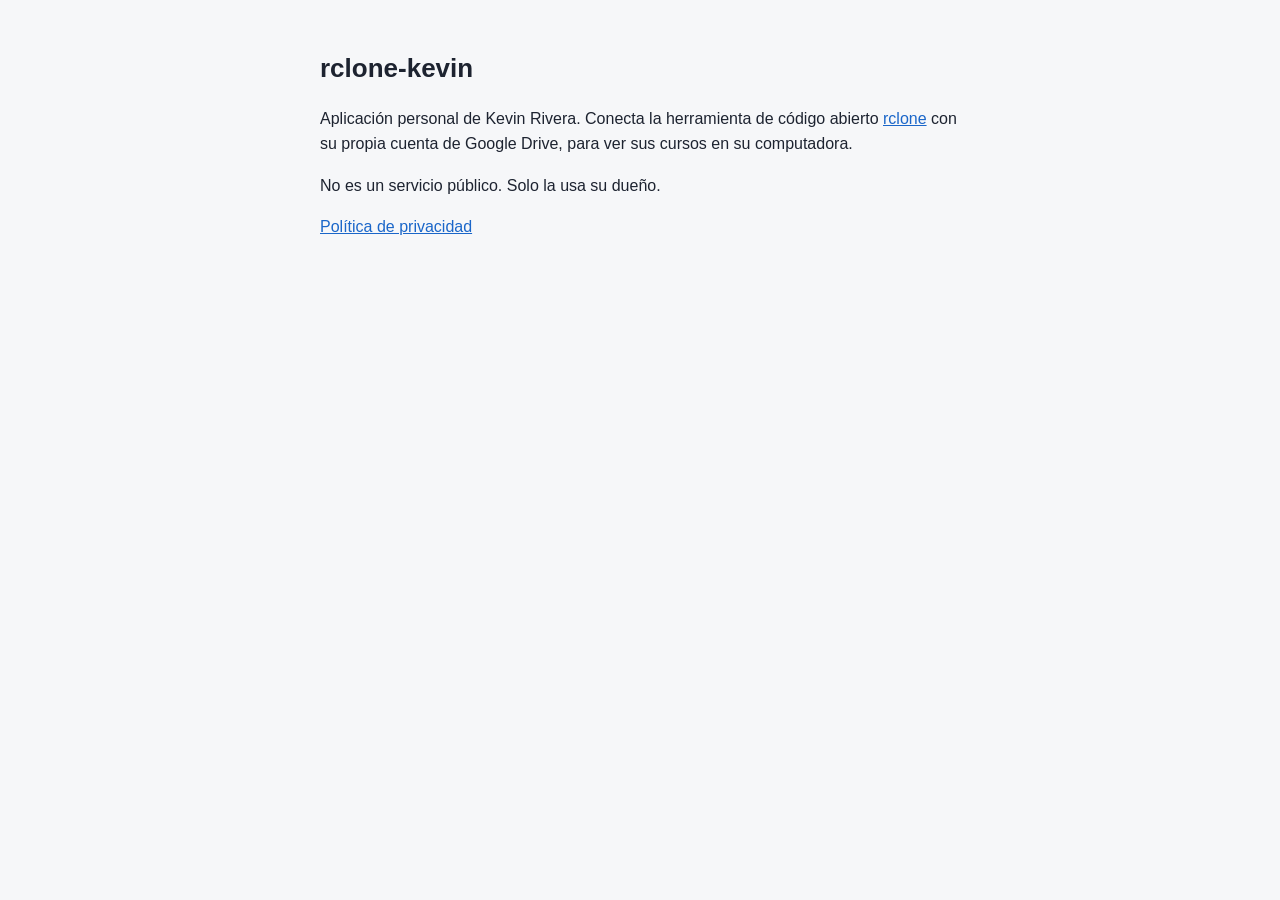
<file: index.html>
<!doctype html>
<html lang="es">
<head>
<meta charset="utf-8">
<meta name="viewport" content="width=device-width, initial-scale=1">
<title>rclone-kevin</title>
<style>
  body { margin: 0; font: 16px/1.6 Arial, sans-serif; background: #f6f7f9; color: #1d2330; }
  main { max-width: 640px; margin: 0 auto; padding: 48px 16px; }
  h1 { font-size: 26px; margin: 0 0 12px; }
  a { color: #1a66c9; }
</style>
</head>
<body>
<main>
  <h1>rclone-kevin</h1>
  <p>Aplicación personal de Kevin Rivera. Conecta la herramienta de código abierto
     <a href="https://rclone.org">rclone</a> con su propia cuenta de Google Drive,
     para ver sus cursos en su computadora.</p>
  <p>No es un servicio público. Solo la usa su dueño.</p>
  <p><a href="privacidad.html">Política de privacidad</a></p>
</main>
</body>
</html>
</file>
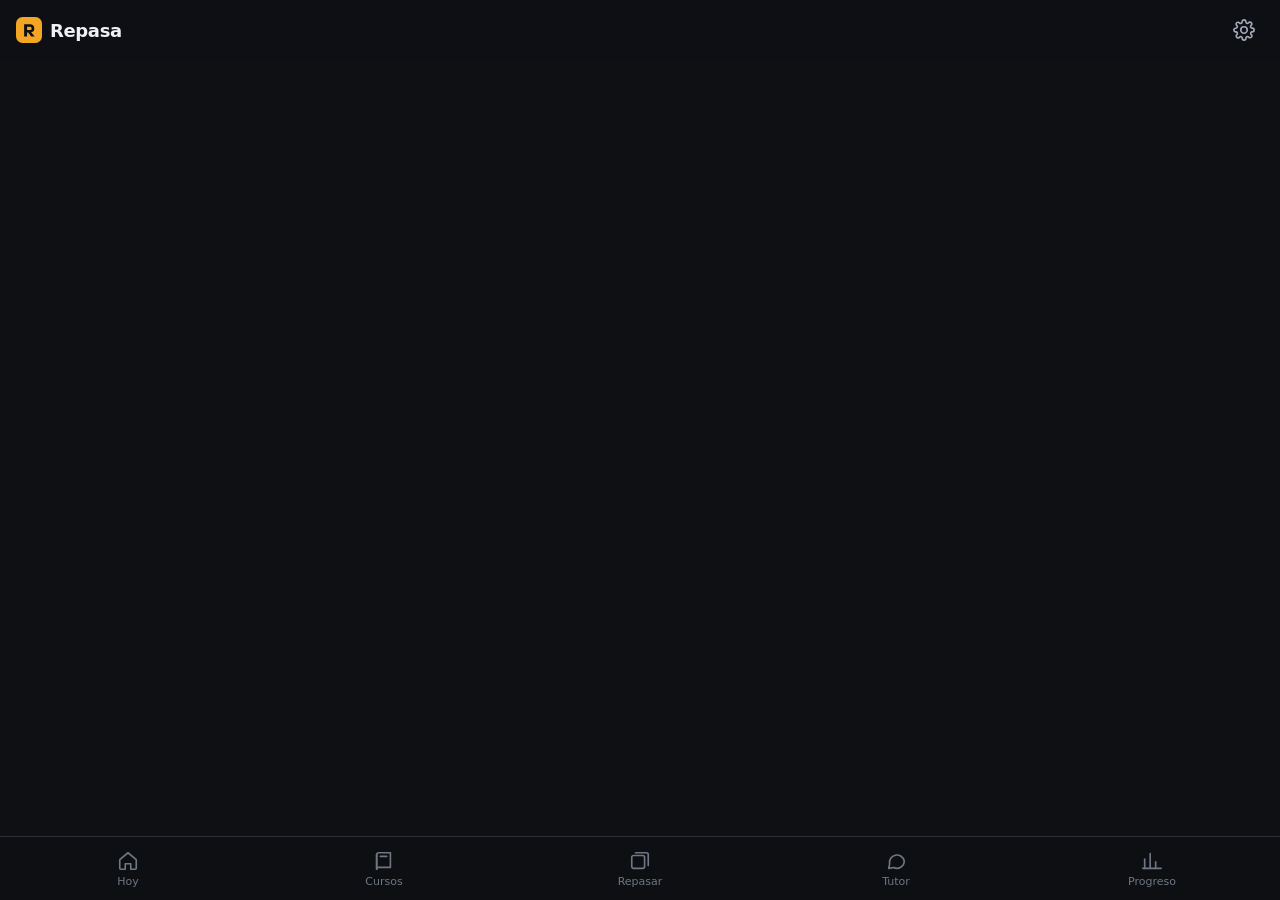
<file: repasa/index.html>
<!doctype html>
<html lang="es">
<head>
<meta charset="utf-8">
<meta name="viewport" content="width=device-width, initial-scale=1, viewport-fit=cover">
<meta name="theme-color" content="#0e1014">
<title>Repasa</title>
<link rel="manifest" href="manifest.json">
<link rel="icon" href="icono.svg" type="image/svg+xml">
<link rel="apple-touch-icon" href="icono-192.png">
<link rel="stylesheet" href="estilos.css?v=6">
</head>
<body>
<header class="top">
  <div class="brand"><svg viewBox="0 0 32 32" aria-hidden="true"><use href="#logo"/></svg>Repasa</div>
  <div class="top-r">
    <span id="sync" class="sync"></span>
    <a href="#/ajustes" class="icon-btn" aria-label="Ajustes"><svg viewBox="0 0 24 24"><path d="M12 15.5a3.5 3.5 0 1 0 0-7 3.5 3.5 0 0 0 0 7Z"/><path d="M19.4 15a1.7 1.7 0 0 0 .3 1.8l.1.1a2 2 0 1 1-2.8 2.8l-.1-.1a1.7 1.7 0 0 0-1.8-.3 1.7 1.7 0 0 0-1 1.5V21a2 2 0 1 1-4 0v-.1a1.7 1.7 0 0 0-1.1-1.5 1.7 1.7 0 0 0-1.8.3l-.1.1a2 2 0 1 1-2.8-2.8l.1-.1a1.7 1.7 0 0 0 .3-1.8 1.7 1.7 0 0 0-1.5-1H3a2 2 0 1 1 0-4h.1a1.7 1.7 0 0 0 1.5-1.1 1.7 1.7 0 0 0-.3-1.8l-.1-.1a2 2 0 1 1 2.8-2.8l.1.1a1.7 1.7 0 0 0 1.8.3H9a1.7 1.7 0 0 0 1-1.5V3a2 2 0 1 1 4 0v.1a1.7 1.7 0 0 0 1 1.5 1.7 1.7 0 0 0 1.8-.3l.1-.1a2 2 0 1 1 2.8 2.8l-.1.1a1.7 1.7 0 0 0-.3 1.8V9a1.7 1.7 0 0 0 1.5 1H21a2 2 0 1 1 0 4h-.1a1.7 1.7 0 0 0-1.5 1Z"/></svg></a>
  </div>
</header>

<main id="view" class="view"></main>

<section id="login" class="login" hidden>
  <svg viewBox="0 0 32 32" class="login-logo" aria-hidden="true"><use href="#logo"/></svg>
  <h1>Repasa</h1>
  <p>Tus cursos convertidos en tarjetas, quizzes y un tutor que conoce cada clase.</p>
  <button id="blogin" class="btn primary">Entrar con Google</button>
  <p id="lmsg" class="muted small"></p>
</section>

<nav class="tabs" id="tabs">
  <a href="#/hoy" data-t="hoy"><svg viewBox="0 0 24 24"><path d="M3 10.5 12 3l9 7.5V20a1 1 0 0 1-1 1h-5v-6h-6v6H4a1 1 0 0 1-1-1z"/></svg>Hoy</a>
  <a href="#/cursos" data-t="cursos"><svg viewBox="0 0 24 24"><path d="M4 5a2 2 0 0 1 2-2h13v16H6a2 2 0 0 0-2 2z"/><path d="M4 21V5"/><path d="M8 7h7"/></svg>Cursos</a>
  <a href="#/repasar" data-t="repasar"><svg viewBox="0 0 24 24"><rect x="3" y="6" width="14" height="14" rx="2"/><path d="M7 3h12a2 2 0 0 1 2 2v12"/></svg>Repasar<b id="due-badge" hidden></b></a>
  <a href="#/tutor" data-t="tutor"><svg viewBox="0 0 24 24"><path d="M21 12a8 8 0 0 1-11.6 7.1L4 20l1-4.6A8 8 0 1 1 21 12Z"/></svg>Tutor</a>
  <a href="#/progreso" data-t="progreso"><svg viewBox="0 0 24 24"><path d="M4 20V10"/><path d="M10 20V4"/><path d="M16 20v-7"/><path d="M22 20H2"/></svg>Progreso</a>
</nav>

<div id="toast" class="toast" role="status"></div>

<svg width="0" height="0" style="position:absolute">
  <symbol id="logo" viewBox="0 0 32 32"><rect width="32" height="32" rx="8" fill="#f5a524"/><path d="M10 9h7.5a5 5 0 0 1 1.2 9.85L23 24h-4.2l-3.9-4.8H13.6V24H10zm3.6 3.1v4h3.7a2 2 0 0 0 0-4z" fill="#0e1014"/></symbol>
</svg>

<script src="https://accounts.google.com/gsi/client" async defer onload="window.gsiReady && gsiReady()"></script>
<script src="drive.js?v=6"></script>
<script src="datos.js?v=6"></script>
<script src="ia.js?v=6"></script>
<script src="voz.js?v=6"></script>
<script src="app.js?v=6"></script>
</body>
</html>
</file>
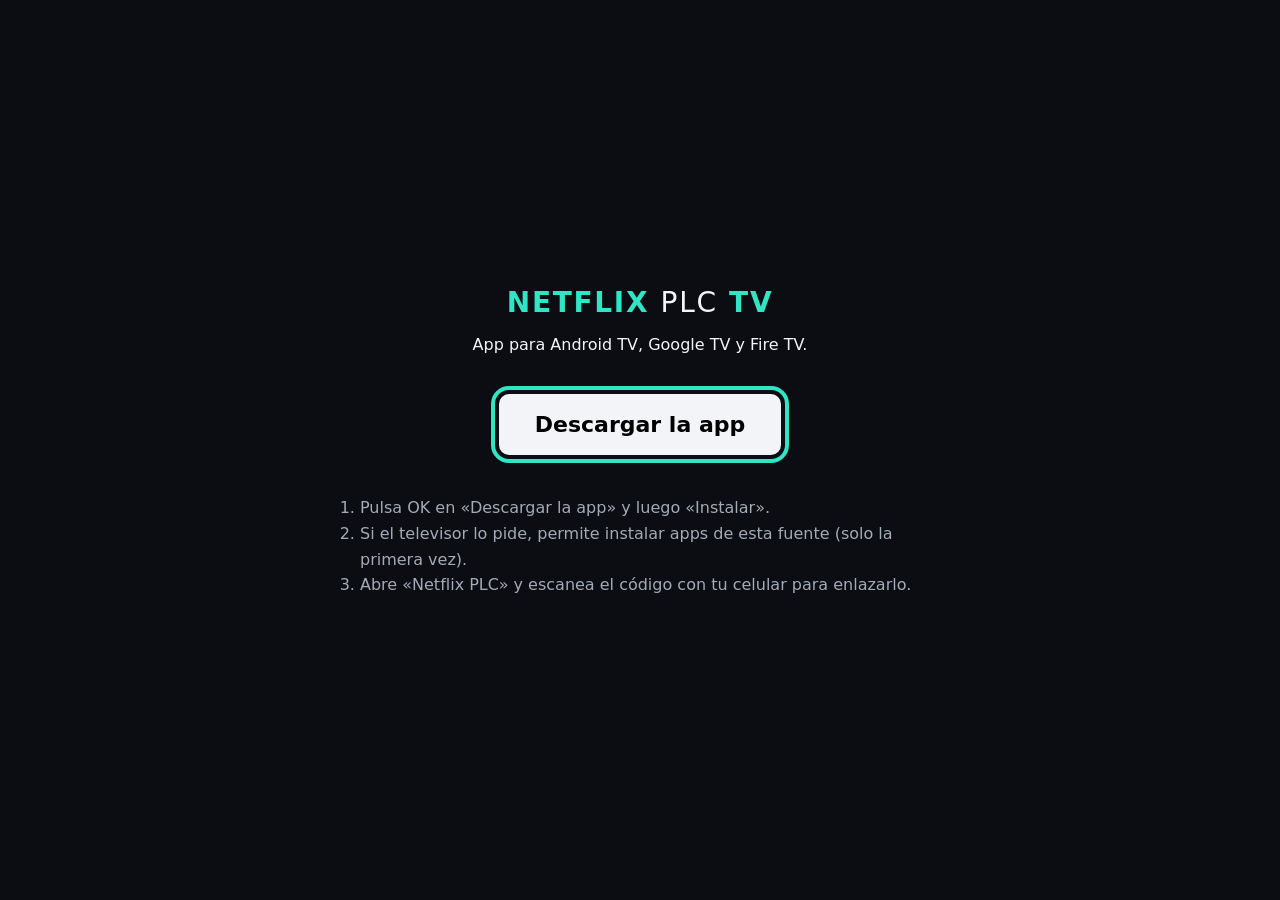
<file: tv/index.html>
<!doctype html>
<html lang="es">
<head>
<meta charset="utf-8">
<meta name="viewport" content="width=device-width, initial-scale=1">
<title>Netflix PLC TV</title>
<style>
:root { --bg:#0b0d12; --tx:#f2f4f8; --mut:#a3aab8; --acc:#2ee6c5; }
body { margin:0; background:var(--bg); color:var(--tx); font-family: system-ui, sans-serif; display:grid; place-items:center; min-height:100vh; padding:16px; box-sizing:border-box; }
main { max-width:640px; text-align:center; }
.logo { font-weight:900; color:var(--acc); letter-spacing:.06em; font-size:28px; }
.logo b { color:var(--tx); font-weight:300; }
a.dl { display:inline-block; margin:24px 0; padding:18px 36px; background:var(--tx); color:#000; font-weight:800; font-size:22px; border-radius:10px; text-decoration:none; }
a.dl:focus { outline:4px solid var(--acc); outline-offset:4px; }
ol { text-align:left; color:var(--mut); line-height:1.6; }
</style>
</head>
<body>
<main>
  <div class="logo">NETFLIX <b>PLC</b> TV</div>
  <p>App para Android TV, Google TV y Fire TV.</p>
  <a class="dl" href="https://github.com/jazzkevmel-arch/rclone-kevin/releases/download/tv-latest/NetflixPLC-TV.apk" autofocus>Descargar la app</a>
  <ol>
    <li>Pulsa OK en «Descargar la app» y luego «Instalar».</li>
    <li>Si el televisor lo pide, permite instalar apps de esta fuente (solo la primera vez).</li>
    <li>Abre «Netflix PLC» y escanea el código con tu celular para enlazarlo.</li>
  </ol>
</main>
</body>
</html>
</file>
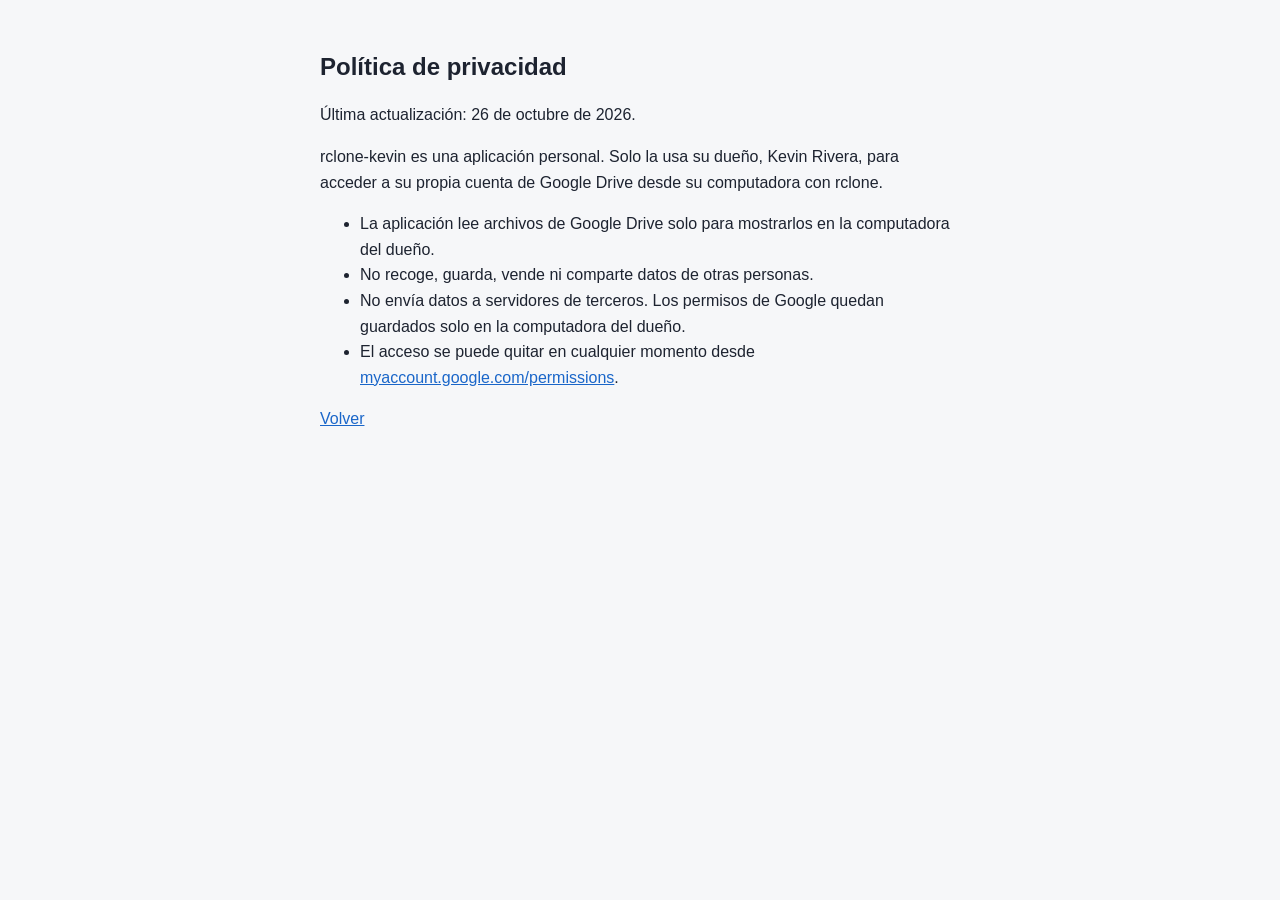
<file: privacidad.html>
<!doctype html>
<html lang="es">
<head>
<meta charset="utf-8">
<meta name="viewport" content="width=device-width, initial-scale=1">
<title>Política de privacidad · rclone-kevin</title>
<style>
  body { margin: 0; font: 16px/1.6 Arial, sans-serif; background: #f6f7f9; color: #1d2330; }
  main { max-width: 640px; margin: 0 auto; padding: 48px 16px; }
  h1 { font-size: 24px; margin: 0 0 12px; }
  a { color: #1a66c9; }
</style>
</head>
<body>
<main>
  <h1>Política de privacidad</h1>
  <p>Última actualización: 26 de octubre de 2026.</p>
  <p>rclone-kevin es una aplicación personal. Solo la usa su dueño, Kevin Rivera, para acceder
     a su propia cuenta de Google Drive desde su computadora con rclone.</p>
  <ul>
    <li>La aplicación lee archivos de Google Drive solo para mostrarlos en la computadora del dueño.</li>
    <li>No recoge, guarda, vende ni comparte datos de otras personas.</li>
    <li>No envía datos a servidores de terceros. Los permisos de Google quedan guardados solo en la computadora del dueño.</li>
    <li>El acceso se puede quitar en cualquier momento desde
        <a href="https://myaccount.google.com/permissions">myaccount.google.com/permissions</a>.</li>
  </ul>
  <p><a href="index.html">Volver</a></p>
</main>
</body>
</html>
</file>
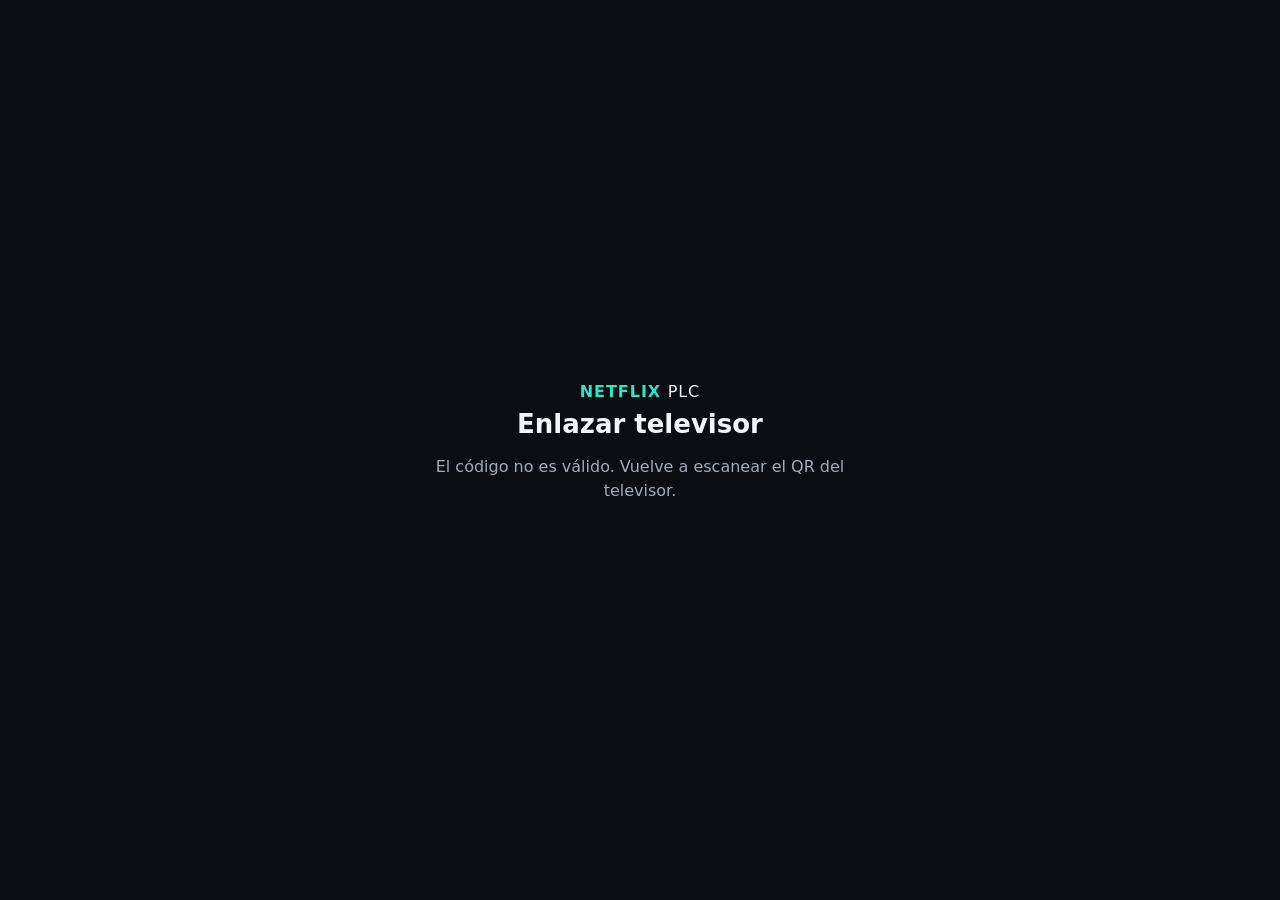
<file: netflix/tv/enlazar.html>
<!doctype html>
<html lang="es">
<head>
<meta charset="utf-8">
<meta name="viewport" content="width=device-width, initial-scale=1">
<title>Enlazar televisor</title>
<link rel="icon" href="../icono.svg">
<style>
:root { --bg:#0b0d12; --tx:#f2f4f8; --mut:#a3aab8; --acc:#2ee6c5; }
body { margin:0; background:var(--bg); color:var(--tx); font-family: system-ui, sans-serif; display:grid; place-items:center; min-height:100vh; padding:16px; box-sizing:border-box; text-align:center; }
main { max-width:420px; }
h1 { font-size:26px; margin:8px 0 12px; }
p { color:var(--mut); line-height:1.5; font-size:16px; }
.logo { font-weight:900; color:var(--acc); letter-spacing:.06em; }
.logo b { color:var(--tx); font-weight:300; }
button { font:inherit; font-size:18px; font-weight:700; padding:14px 28px; border:0; border-radius:8px; background:var(--tx); color:#000; margin-top:12px; width:100%; }
button:disabled { opacity:.5; }
.ok { color:var(--acc); font-weight:700; }
</style>
</head>
<body>
<main>
  <div class="logo">NETFLIX <b>PLC</b></div>
  <h1>Enlazar televisor</h1>
  <p id="msg">Este celular le dará acceso a tus cursos al televisor que muestra el código. Hazlo solo con tu propio televisor.</p>
  <p id="code"></p>
  <button id="go" hidden>Enlazar televisor</button>
</main>
<script>
// Phone side of the TV pairing: sends { k, aprobar: code } to the user's llavero (see tv.js and llavero/Codigo.gs).
const code = location.hash.slice(1);
const msg = document.getElementById("msg"), go = document.getElementById("go");
let l = null;
try { l = JSON.parse(localStorage.getItem("llavero") || "null"); } catch (_) { /* storage blocked */ }
if (!/^[a-z0-9]{32}$/.test(code)) msg.textContent = "El código no es válido. Vuelve a escanear el QR del televisor.";
else if (!l || !l.u || !l.k) msg.innerHTML = "Este navegador todavía no tiene tu llavero. Abre una vez tu enlace del llavero (archivo <b>enlace_llavero.txt</b> en Mi unidad/Estudio/Netflix_PLC) en este mismo navegador y vuelve a escanear el QR.";
else {
  document.getElementById("code").textContent = "Código del televisor: " + code.slice(0, 4).toUpperCase() + "-" + code.slice(4, 8).toUpperCase();
  go.hidden = false;
  go.onclick = async () => {
    go.disabled = true; go.textContent = "Enlazando...";
    try {
      const r = await fetch(l.u, { method: "POST", headers: { "Content-Type": "text/plain" }, body: JSON.stringify({ k: l.k, aprobar: code }) });
      const d = await r.json();
      if (d.ok) { msg.innerHTML = '<span class="ok">✔ Listo.</span> En unos segundos el televisor abre tus cursos. Ya puedes cerrar esta página.'; go.hidden = true; return; }
      msg.textContent = d.error === "clave incorrecta" ? "Tu llavero cambió de clave: abre el enlace nuevo del llavero en este celular." : "El llavero todavía no sabe enlazar televisores (falta actualizar su código).";
    } catch (_) { msg.textContent = "No hubo conexión con el llavero. Revisa el internet y vuelve a intentar."; }
    go.disabled = false; go.textContent = "Enlazar televisor";
  };
}
</script>
</body>
</html>
</file>
<file: repasa/estilos.css>
:root {
  --bg: #0e1014; --bg2: #161920; --bg3: #1e222b; --line: #2a2f3a;
  --tx: #eef0f4; --tx2: #a3a9b6; --tx3: #6f7684;
  --ac: #f5a524; --ac2: #ffc35c; --ac-ink: #0e1014;
  --ok: #3ecf8e; --bad: #ff6b6b; --info: #6aa8ff;
  --r: 16px; --r2: 12px;
  --tabs: 64px;
  font-family: system-ui, -apple-system, "Segoe UI", Roboto, sans-serif;
  color-scheme: dark;
}
* { box-sizing: border-box; }
html, body { margin: 0; background: var(--bg); color: var(--tx); }
body { min-height: 100dvh; -webkit-tap-highlight-color: transparent; }
a { color: inherit; text-decoration: none; }
button { font: inherit; color: inherit; cursor: pointer; }
h1, h2, h3 { margin: 0; line-height: 1.2; }
h1 { font-size: 26px; letter-spacing: -.02em; }
h2 { font-size: 20px; letter-spacing: -.01em; }
h3 { font-size: 16px; }
p { line-height: 1.5; }
.muted { color: var(--tx2); }
.small { font-size: 13px; }
svg { width: 22px; height: 22px; fill: none; stroke: currentColor; stroke-width: 1.8; stroke-linecap: round; stroke-linejoin: round; }

/* Top bar */
.top { position: sticky; top: 0; z-index: 5; display: flex; align-items: center; justify-content: space-between;
  padding: calc(10px + env(safe-area-inset-top)) 16px 10px; background: rgba(14,16,20,.9); backdrop-filter: blur(10px); }
.brand { display: flex; align-items: center; gap: 8px; font-weight: 800; font-size: 18px; letter-spacing: -.02em; }
.brand svg { width: 26px; height: 26px; stroke: none; }
.top-r { display: flex; align-items: center; gap: 6px; }
.icon-btn { display: grid; place-items: center; width: 40px; height: 40px; border-radius: 50%; color: var(--tx2); background: none; border: 0; }
.icon-btn:active { background: var(--bg3); }
.sync { font-size: 12px; color: var(--tx3); }

/* Layout */
.view { padding: 4px 16px calc(var(--tabs) + 24px + env(safe-area-inset-bottom)); max-width: 640px; margin: 0 auto; }
.stack > * + * { margin-top: 12px; }
.section { margin-top: 24px; }
.section > h2 { margin-bottom: 12px; }
.row { display: flex; align-items: center; gap: 12px; }
.between { justify-content: space-between; }
.grow { flex: 1; min-width: 0; }

/* Cards and lists */
.card { background: var(--bg2); border: 1px solid var(--line); border-radius: var(--r); padding: 16px; }
.card.tap:active { background: var(--bg3); }
.item { display: flex; align-items: center; gap: 12px; padding: 14px; background: var(--bg2); border: 1px solid var(--line); border-radius: var(--r2); }
.item + .item { margin-top: 8px; }
.item:active { background: var(--bg3); }
.item .t { font-weight: 600; font-size: 15px; line-height: 1.3; }
.item .s { font-size: 13px; color: var(--tx2); margin-top: 2px; }
.num { flex: none; display: grid; place-items: center; width: 34px; height: 34px; border-radius: 10px; background: var(--bg3); font-weight: 700; font-size: 13px; color: var(--tx2); }
.chev { color: var(--tx3); flex: none; }

/* Hero (today) */
.hero { background: radial-gradient(120% 140% at 0% 0%, #3a2a0a 0%, var(--bg2) 55%); border: 1px solid #3b3220; }
.stats { display: grid; grid-template-columns: repeat(3, 1fr); gap: 8px; margin-top: 14px; }
.stat { background: rgba(0,0,0,.25); border-radius: var(--r2); padding: 10px; }
.stat b { display: block; font-size: 22px; }
.stat span { font-size: 12px; color: var(--tx2); }

/* Mastery ring and bar */
.ring { --p: 0; flex: none; width: 46px; height: 46px; border-radius: 50%; display: grid; place-items: center;
  background: conic-gradient(var(--ac) calc(var(--p) * 1%), var(--bg3) 0); font-size: 12px; font-weight: 700; }
.ring::before { content: ""; position: absolute; }
.ring > span { display: grid; place-items: center; width: 36px; height: 36px; border-radius: 50%; background: var(--bg2); }
.bar { height: 8px; background: var(--bg3); border-radius: 99px; overflow: hidden; }
.bar > i { display: block; height: 100%; background: var(--ac); border-radius: 99px; }

/* Buttons */
.btn { display: inline-flex; align-items: center; justify-content: center; gap: 8px; min-height: 48px; padding: 0 18px;
  border-radius: 14px; border: 1px solid var(--line); background: var(--bg3); font-weight: 600; font-size: 15px; }
.btn:active { transform: scale(.98); }
.btn.primary { background: var(--ac); color: var(--ac-ink); border-color: var(--ac); }
.btn.block { width: 100%; }
.btn[disabled] { opacity: .5; }
.btn.ghost { background: none; }

/* Mode grid (lesson hub) */
.modes { display: grid; grid-template-columns: 1fr 1fr; gap: 10px; }
.mode { display: flex; flex-direction: column; gap: 10px; padding: 16px; min-height: 108px; background: var(--bg2); border: 1px solid var(--line); border-radius: var(--r); text-align: left; }
.mode:active { background: var(--bg3); }
.mode .ic { display: grid; place-items: center; width: 38px; height: 38px; border-radius: 11px; background: #2b2412; color: var(--ac); }
.mode b { font-size: 15px; }
.mode span { font-size: 12px; color: var(--tx2); }
.mode.wide { grid-column: 1 / -1; flex-direction: row; align-items: center; min-height: 0; }

/* Flashcard */
.flash { perspective: 1200px; height: 340px; margin-top: 16px; }
.flash-in { position: relative; width: 100%; height: 100%; transition: transform .45s; transform-style: preserve-3d; }
.flash.on .flash-in { transform: rotateY(180deg); }
.face { position: absolute; inset: 0; backface-visibility: hidden; -webkit-backface-visibility: hidden; display: flex; flex-direction: column; justify-content: center;
  padding: 24px; border-radius: 20px; background: var(--bg2); border: 1px solid var(--line); font-size: 19px; line-height: 1.45; text-align: center; overflow: auto; }
.face.back { transform: rotateY(180deg); background: #1c1a14; border-color: #3b3220; font-size: 17px; }
.face small { display: block; margin-bottom: 12px; font-size: 12px; letter-spacing: .08em; text-transform: uppercase; color: var(--tx3); }
.grades { display: grid; grid-template-columns: repeat(4, 1fr); gap: 8px; margin-top: 14px; }
.grades button { min-height: 56px; border-radius: 14px; border: 1px solid var(--line); background: var(--bg2); font-weight: 600; font-size: 13px; }
.grades button small { display: block; font-weight: 400; color: var(--tx3); font-size: 11px; margin-top: 2px; }
.grades .g0 { color: var(--bad); } .grades .g3 { color: var(--ac2); } .grades .g4 { color: var(--ok); } .grades .g5 { color: var(--info); }

/* Quiz */
.progress-top { display: flex; align-items: center; gap: 10px; margin: 8px 0 18px; }
.progress-top .bar { flex: 1; }
.q { font-size: 19px; font-weight: 600; line-height: 1.4; }
.opts { margin-top: 18px; }
.opt { display: flex; gap: 12px; align-items: flex-start; width: 100%; text-align: left; padding: 14px; margin-bottom: 10px;
  background: var(--bg2); border: 1.5px solid var(--line); border-radius: 14px; font-size: 15px; line-height: 1.4; }
.opt .k { flex: none; display: grid; place-items: center; width: 26px; height: 26px; border-radius: 8px; background: var(--bg3); font-weight: 700; font-size: 13px; }
.opt.ok { border-color: var(--ok); background: #10261d; }
.opt.bad { border-color: var(--bad); background: #2a1515; }
.expl { margin-top: 4px; padding: 14px; border-radius: 14px; background: var(--bg2); border-left: 3px solid var(--ac); font-size: 14px; line-height: 1.5; color: var(--tx2); }
.tf { display: grid; grid-template-columns: 1fr 1fr; gap: 10px; margin-top: 20px; }
.tf .opt { justify-content: center; font-weight: 700; font-size: 16px; min-height: 64px; align-items: center; }
.result { text-align: center; padding: 28px 16px; }
.result .big { font-size: 56px; font-weight: 800; color: var(--ac); }

/* Summary */
.sum h3 { color: var(--ac2); margin-bottom: 6px; }
.sum p { margin: 0; color: var(--tx); }
.sum + .sum { margin-top: 10px; }

/* Chat */
.chat { display: flex; flex-direction: column; gap: 10px; padding-bottom: 90px; }
.msg { max-width: 88%; padding: 12px 14px; border-radius: 18px; font-size: 15px; line-height: 1.5; word-wrap: break-word; }
.msg.user { align-self: flex-end; background: var(--ac); color: var(--ac-ink); border-bottom-right-radius: 6px; }
.msg.model { align-self: flex-start; background: var(--bg2); border: 1px solid var(--line); border-bottom-left-radius: 6px; }
.msg img { display: block; max-width: 100%; border-radius: 12px; margin-bottom: 8px; }
.msg p { margin: 0 0 8px; } .msg p:last-child { margin: 0; }
.msg ul, .msg ol { margin: 4px 0 8px; padding-left: 20px; }
.msg code { background: rgba(0,0,0,.3); padding: 1px 5px; border-radius: 5px; font-size: 13px; }
.typing { color: var(--tx3); font-size: 14px; }
.composer { position: fixed; left: 0; right: 0; bottom: calc(var(--tabs) + env(safe-area-inset-bottom)); z-index: 4;
  padding: 10px 12px; background: rgba(14,16,20,.96); border-top: 1px solid var(--line); }
.composer-in { display: flex; align-items: flex-end; gap: 8px; max-width: 640px; margin: 0 auto; }
.composer textarea { flex: 1; resize: none; max-height: 120px; min-height: 44px; padding: 11px 14px; border-radius: 22px;
  background: var(--bg2); border: 1px solid var(--line); color: var(--tx); font: inherit; font-size: 15px; }
.composer .icon-btn { flex: none; width: 44px; height: 44px; background: var(--bg2); border: 1px solid var(--line); }
.composer .send { background: var(--ac); color: var(--ac-ink); border-color: var(--ac); }
.preview-img { position: relative; display: inline-block; margin: 0 0 8px; }
.preview-img img { height: 64px; border-radius: 10px; }
.preview-img button { position: absolute; top: -8px; right: -8px; width: 24px; height: 24px; border-radius: 50%; border: 0; background: var(--bad); color: #fff; font-size: 14px; line-height: 1; }
.chips { display: flex; flex-wrap: wrap; gap: 8px; }
.chip { padding: 9px 13px; border-radius: 99px; background: var(--bg2); border: 1px solid var(--line); font-size: 13px; color: var(--tx2); }

/* Week + chart */
.week { display: grid; grid-template-columns: repeat(7, 1fr); gap: 6px; text-align: center; }
.week div { font-size: 11px; color: var(--tx3); }
.week i { display: grid; place-items: center; width: 32px; height: 32px; margin: 6px auto 0; border-radius: 50%; background: var(--bg3); font-style: normal; font-size: 14px; }
.week i.on { background: var(--ac); color: var(--ac-ink); }
.chart { display: grid; grid-template-columns: repeat(7, 1fr); gap: 8px; align-items: end; height: 150px; margin-top: 12px; }
.chart div { display: flex; flex-direction: column; justify-content: flex-end; align-items: center; height: 100%; font-size: 11px; color: var(--tx3); gap: 4px; }
.chart b { font-size: 11px; color: var(--tx2); font-weight: 600; }
.chart i { display: block; width: 100%; max-width: 28px; min-height: 3px; background: var(--ac); border-radius: 6px 6px 3px 3px; }

/* Forms */
label.f { display: block; font-size: 13px; color: var(--tx2); margin-bottom: 6px; }
input.in, select.in { width: 100%; min-height: 48px; padding: 0 14px; border-radius: 12px; background: var(--bg); border: 1px solid var(--line); color: var(--tx); font: inherit; font-size: 15px; }
.steps { padding-left: 20px; color: var(--tx2); line-height: 1.6; font-size: 14px; }

/* Tabs */
.tabs { position: fixed; left: 0; right: 0; bottom: 0; z-index: 6; display: grid; grid-template-columns: repeat(5, 1fr);
  height: calc(var(--tabs) + env(safe-area-inset-bottom)); padding-bottom: env(safe-area-inset-bottom);
  background: rgba(14,16,20,.97); border-top: 1px solid var(--line); }
.tabs a { position: relative; display: flex; flex-direction: column; align-items: center; justify-content: center; gap: 3px; font-size: 11px; color: var(--tx3); }
.tabs a.on { color: var(--ac); }
.tabs b { position: absolute; top: 6px; left: 54%; min-width: 18px; height: 18px; padding: 0 5px; border-radius: 9px; background: var(--bad); color: #fff; font-size: 11px; line-height: 18px; }
body.full .tabs, body.full .top { display: none; }
body.full .view { padding-top: calc(12px + env(safe-area-inset-top)); padding-bottom: 32px; }

/* Login */
.login { position: fixed; inset: 0; z-index: 20; display: flex; flex-direction: column; align-items: center; justify-content: center; gap: 14px; padding: 32px; text-align: center; background: var(--bg); }
.login[hidden] { display: none; }
.login-logo { width: 72px; height: 72px; stroke: none; }
.login p { max-width: 320px; margin: 0; color: var(--tx2); }
.login .btn { min-width: 260px; }

/* Toast + misc */
.toast { position: fixed; left: 50%; bottom: calc(var(--tabs) + 20px + env(safe-area-inset-bottom)); z-index: 30; transform: translate(-50%, 20px); opacity: 0;
  max-width: calc(100% - 32px); padding: 12px 16px; border-radius: 12px; background: #2b2f3a; font-size: 14px; transition: .25s; pointer-events: none; }
.toast.on { opacity: 1; transform: translate(-50%, 0); }
.empty { text-align: center; padding: 32px 16px; color: var(--tx2); }
.spin { width: 28px; height: 28px; margin: 40px auto 12px; border-radius: 50%; border: 3px solid var(--bg3); border-top-color: var(--ac); animation: sp 0.8s linear infinite; }
@keyframes sp { to { transform: rotate(360deg); } }
.back { display: inline-flex; align-items: center; gap: 4px; margin: 4px 0 10px -6px; padding: 6px; color: var(--tx2); font-size: 14px; background: none; border: 0; }
.tag { display: inline-block; padding: 3px 8px; border-radius: 6px; background: var(--bg3); font-size: 11px; color: var(--tx2); }
.tag.ac { background: #2b2412; color: var(--ac2); }
@media (prefers-reduced-motion: reduce) { * { transition: none !important; animation: none !important; } }

/* Oral exam */
.oral { display: flex; flex-direction: column; gap: 14px; text-align: center; }
.orb-wrap { display: grid; place-items: center; height: 240px; }
.orb { width: 170px; height: 170px; border-radius: 50%; transition: transform .12s ease-out, box-shadow .3s;
  background: radial-gradient(circle at 35% 30%, #fff3d1 0%, #f5c463 18%, #c98a1e 48%, #5a3a08 80%, #2a1a03 100%);
  box-shadow: 0 0 40px rgba(245,165,36,.25), inset -12px -18px 40px rgba(0,0,0,.45); }
.orb.hablando { box-shadow: 0 0 70px rgba(245,165,36,.55), inset -12px -18px 40px rgba(0,0,0,.35); }
.orb.escuchando { background: radial-gradient(circle at 35% 30%, #e4f2ff 0%, #8cc2ff 18%, #3a78c9 48%, #10305a 80%, #061428 100%);
  box-shadow: 0 0 60px rgba(106,168,255,.45), inset -12px -18px 40px rgba(0,0,0,.4); }
.orb.conectando { animation: pulse 1.2s ease-in-out infinite; }
@keyframes pulse { 50% { opacity: .55; } }
.ost { margin: 0; font-weight: 600; color: var(--tx2); min-height: 22px; }
.cap { max-height: 180px; overflow-y: auto; text-align: left; }
.cl { margin: 0 0 6px; font-size: 14px; line-height: 1.45; }
.cl.profe { color: var(--ac2); }
.cl.tu { color: var(--tx2); text-align: right; }
.oral-card { border-color: #3b3220; background: linear-gradient(120deg, #2a2210, var(--bg2) 60%); }
</file>
